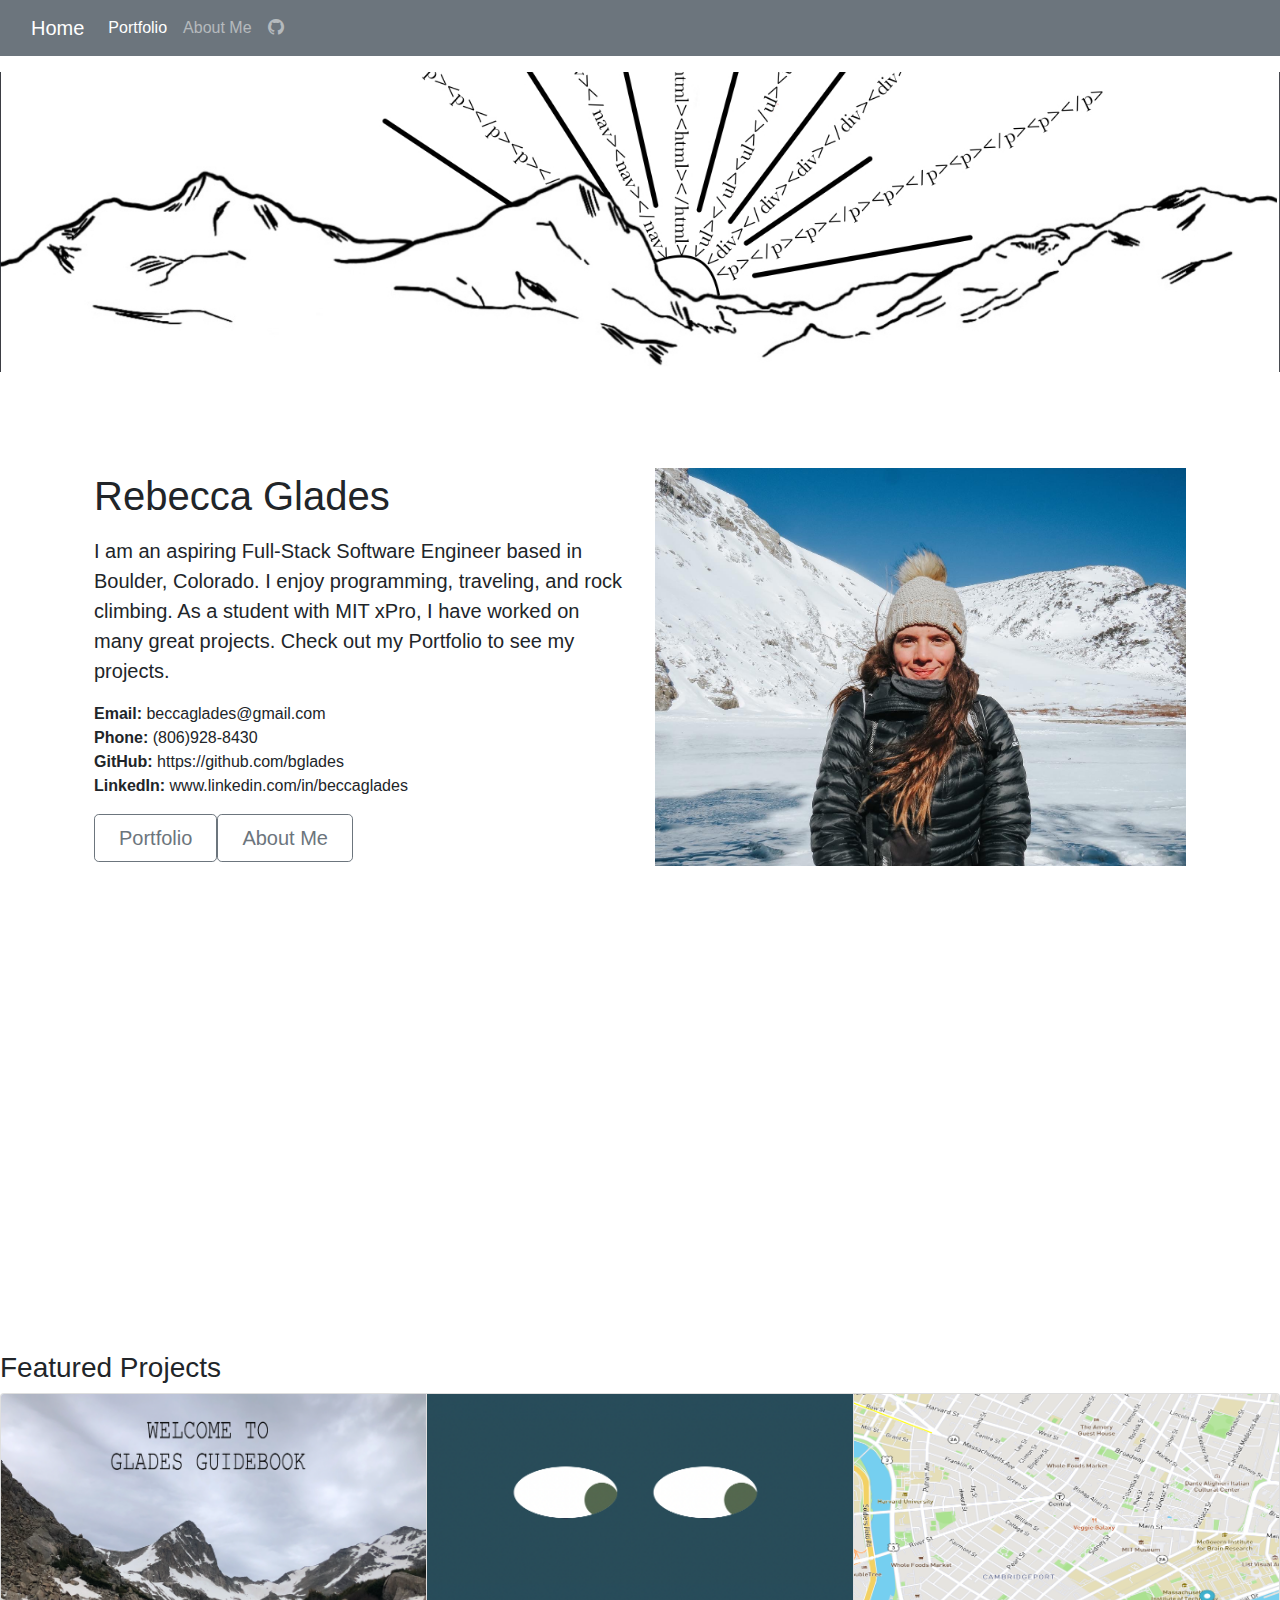
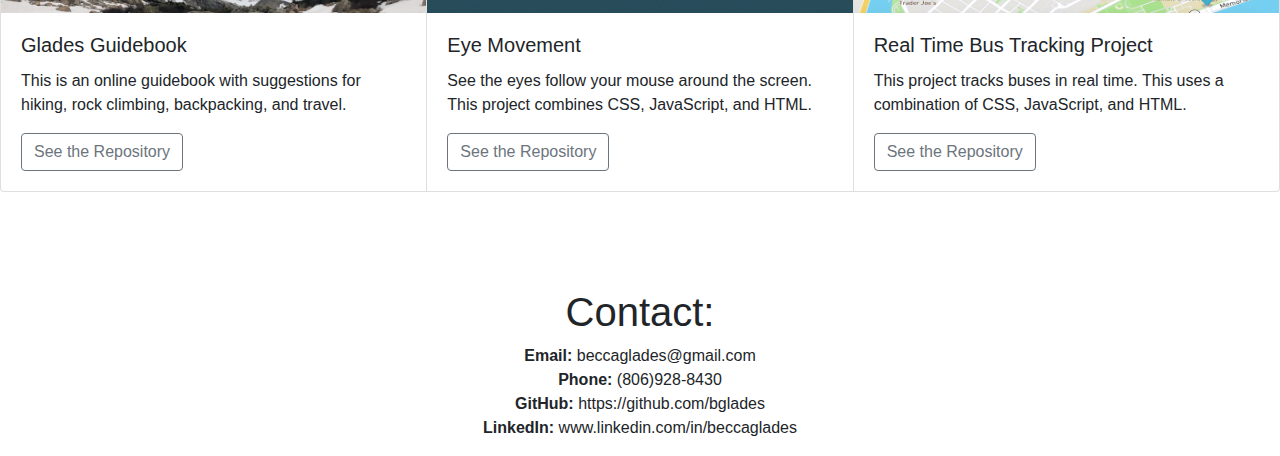
<file: index.html>
<!doctype html>
<html lang="en">
  <head>
    <!-- Required meta tags -->
    <meta charset="utf-8">
    <meta name="viewport" content="width=device-width, initial-scale=1, shrink-to-fit=no">

    <!-- Bootstrap CSS -->
    <link rel="stylesheet" href="https://cdn.jsdelivr.net/npm/bootstrap@4.3.1/dist/css/bootstrap.min.css" integrity="sha384-ggOyR0iXCbMQv3Xipma34MD+dH/1fQ784/j6cY/iJTQUOhcWr7x9JvoRxT2MZw1T" crossorigin="anonymous">
    <link rel="stylesheet" href="https://cdn.jsdelivr.net/npm/bootstrap-icons@1.8.3/font/bootstrap-icons.css">
    <link rel="stylesheet" href="index.css">
    <title>Rebecca's Portfolio</title>
  </head>
  <body>

    <!-- Optional JavaScript -->
    <!-- jQuery first, then Popper.js, then Bootstrap JS -->
    <script src="https://code.jquery.com/jquery-3.3.1.slim.min.js" integrity="sha384-q8i/X+965DzO0rT7abK41JStQIAqVgRVzpbzo5smXKp4YfRvH+8abtTE1Pi6jizo" crossorigin="anonymous"></script>
    <script src="https://cdn.jsdelivr.net/npm/popper.js@1.14.7/dist/umd/popper.min.js" integrity="sha384-UO2eT0CpHqdSJQ6hJty5KVphtPhzWj9WO1clHTMGa3JDZwrnQq4sF86dIHNDz0W1" crossorigin="anonymous"></script>
    <script src="https://cdn.jsdelivr.net/npm/bootstrap@4.3.1/dist/js/bootstrap.min.js" integrity="sha384-JjSmVgyd0p3pXB1rRibZUAYoIIy6OrQ6VrjIEaFf/nJGzIxFDsf4x0xIM+B07jRM" crossorigin="anonymous"></script>
   
    <nav class="navbar navbar-expand-lg navbar-dark bg-secondary">
      <div class="container-fluid">
        <a class="navbar-brand" href="index.html" target=”_blank”>Home</a>
        <button class="navbar-toggler" type="button" data-bs-toggle="collapse" data-bs-target="#navbarNav" aria-controls="navbarNav" aria-expanded="false" aria-label="Toggle navigation">
          <span class="navbar-toggler-icon"></span>
        </button>
        <div class="collapse navbar-collapse" id="navbarNav">
          <ul class="navbar-nav">
            <li class="nav-item">
              <a class="nav-link active" aria-current="page" href="mywork.html" target=”_blank”>Portfolio</a>
            </li>
            <li class="nav-item">
              <a class="nav-link" href="about.html" target=”_blank”>About Me</a>
            </li>
            <li class="nav-item">
              <a class="nav-link" href="https://github.com/bglades" target=”_blank”><i class="bi bi-github"></i></a>
            </li>
          </ul>
        </div>
      </div>
    </nav>
    <section id="hero">
      <div class="content">
          <p></p>
      </div>
  </div>
</section>
    <div class="container col-xxl-8 px-4 py-5">
      <div class="row flex-lg-row-reverse align-items-center g-5 py-5">
        <div class="col-10 col-sm-8 col-lg-6">
          <img src="PhotoMe.jpg" class="d-block mx-lg-auto img-fluid" alt="Photo of Rebecca" width="700" height="500" loading="lazy">
        </div>
        <div class="col-lg-6">
          <h1 class="display-5 fw-bold lh-1 mb-3">Rebecca Glades</h1>
          <p class="lead">I am an aspiring Full-Stack Software Engineer based in Boulder, Colorado. I enjoy programming, traveling, and rock climbing. As a student with MIT xPro, I have worked on many great projects. Check out my Portfolio to see my projects.  </p> <p>
            <strong>Email:</strong> beccaglades@gmail.com<br>
            <strong>Phone:</strong> (806)928-8430<br>
            <strong>GitHub:</strong> https://github.com/bglades<br>
            <strong>LinkedIn:</strong> www.linkedin.com/in/beccaglades<br>
          </p>
          <div class="d-grid gap-2 d-md-flex justify-content-md-start">
            <a href="mywork.html" target="_blank"><button class="btn btn-outline-secondary btn-lg px-4">Portfolio</button></a>
            <a href="about.html" target="_blank"><button type="button" class="btn btn-outline-secondary btn-lg px-4">About Me</button></a>
          </div>
        </div>
      </div>
    </div>
    
    <iframe width="560" height="315" src="https://www.youtube.com/embed/CK9a-sCTQ2I" title="YouTube video player" frameborder="0" allow="accelerometer; autoplay; clipboard-write; encrypted-media; gyroscope; picture-in-picture" allowfullscreen></iframe>


    <h3><br><br>Featured Projects</h3>
    <div class="card-group">
      <div class="card">
        <img src="gladesguidebook.jpg.png" class="card-img-top" alt="...">
        <div class="card-body">
          <h5 class="card-title">Glades Guidebook</h5>
          <p class="card-text">This is an online guidebook with suggestions for hiking, rock climbing, backpacking, and travel. </p>
          <a href="https://github.com/bglades/gladesguidebook.git" target="_blank"><button type="button" class="btn btn-outline-secondary">See the Repository</button></a>
        </div>
      </div>
      <div class="card">
        <img src="eyes.jpg.png" class="card-img-top" >
        <div class="card-body">
          <h5 class="card-title">Eye Movement</h5>
          <p class="card-text"> See the eyes follow your mouse around the screen. This project combines CSS, JavaScript, and HTML.</p>
          <a href="https://github.com/bglades/eyemovement.git" target="_blank"><button type="button" class="btn btn-outline-secondary">See the Repository</button></a>
        </div>
      </div>
      <div class="card">
        <img src="map.jpg.png" class="card-img-top" >
        <div class="card-body">
          <h5 class="card-title">Real Time Bus Tracking Project</h5>
          <p class="card-text">This project tracks buses in real time. This uses a combination of CSS, JavaScript, and HTML.</p>
          <a href="https://github.com/bglades/bustracker.git" target="_blank"><button type="button" class="btn btn-outline-secondary">See the Repository</button></a>
        </div>
      </div>
    </div>
   <!-- 21:9 aspect ratio -->



<div class="contact">
  <h1><br><br>Contact:</h1>
  <p>
    <strong>Email:</strong> beccaglades@gmail.com<br>
    <strong>Phone:</strong> (806)928-8430<br>
    <strong>GitHub:</strong> https://github.com/bglades<br>
    <strong>LinkedIn:</strong> www.linkedin.com/in/beccaglades<br>
  </p>
  </div>

    </body>
</html>
</file>
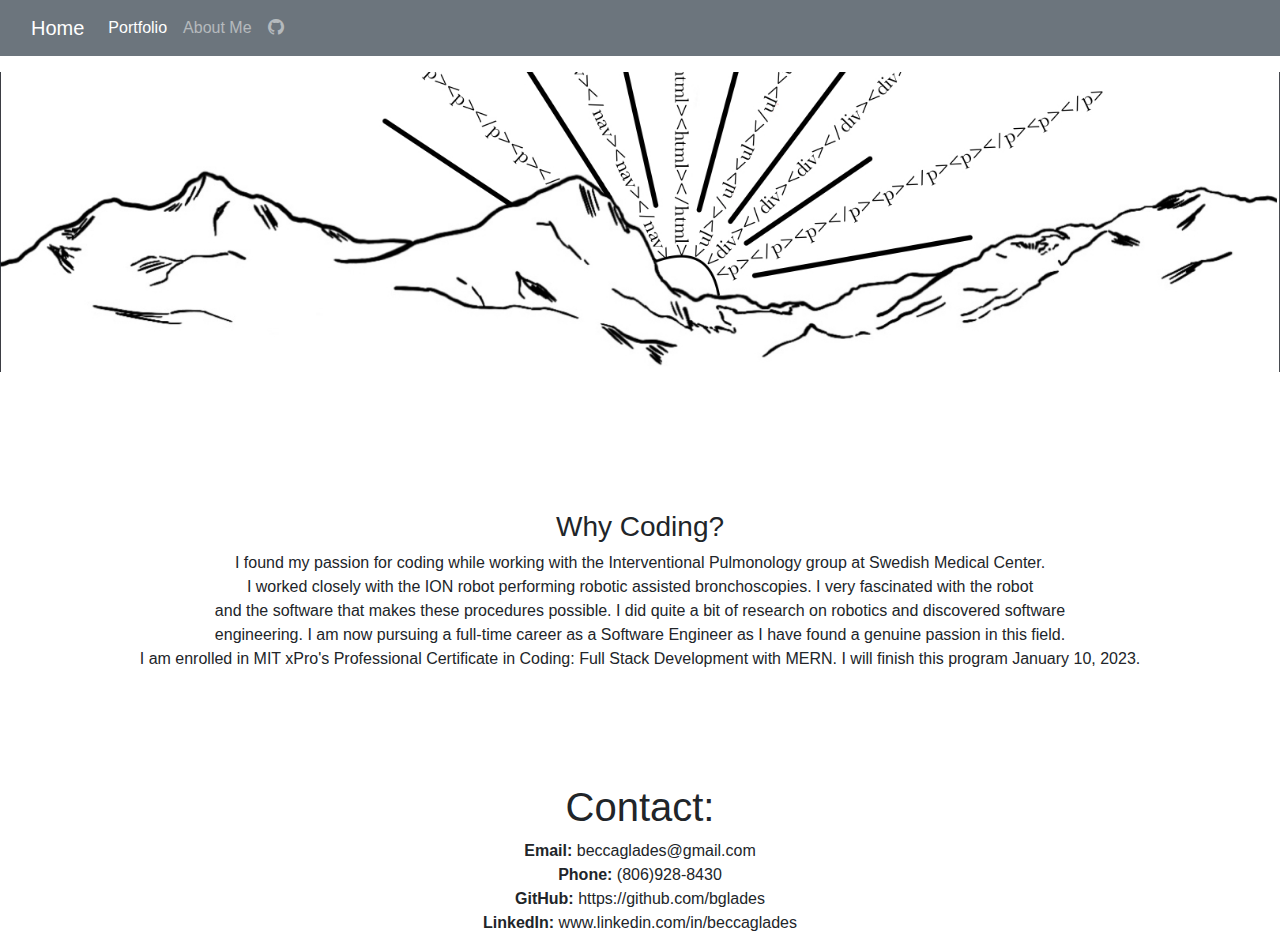
<file: about.html>
<!doctype html>
<html lang="en">
  <head>
    <!-- Required meta tags -->
    <meta charset="utf-8">
    <meta name="viewport" content="width=device-width, initial-scale=1, shrink-to-fit=no">

    <!-- Bootstrap CSS -->
    <link rel="stylesheet" href="https://cdn.jsdelivr.net/npm/bootstrap@4.3.1/dist/css/bootstrap.min.css" integrity="sha384-ggOyR0iXCbMQv3Xipma34MD+dH/1fQ784/j6cY/iJTQUOhcWr7x9JvoRxT2MZw1T" crossorigin="anonymous">
    <link rel="stylesheet" href="https://cdn.jsdelivr.net/npm/bootstrap-icons@1.8.3/font/bootstrap-icons.css">
    <link rel="stylesheet" href="about.css">
    <title>About Rebecca</title>
  </head>
  <body>

    <!-- Optional JavaScript -->
    <!-- jQuery first, then Popper.js, then Bootstrap JS -->
    <script src="https://code.jquery.com/jquery-3.3.1.slim.min.js" integrity="sha384-q8i/X+965DzO0rT7abK41JStQIAqVgRVzpbzo5smXKp4YfRvH+8abtTE1Pi6jizo" crossorigin="anonymous"></script>
    <script src="https://cdn.jsdelivr.net/npm/popper.js@1.14.7/dist/umd/popper.min.js" integrity="sha384-UO2eT0CpHqdSJQ6hJty5KVphtPhzWj9WO1clHTMGa3JDZwrnQq4sF86dIHNDz0W1" crossorigin="anonymous"></script>
    <script src="https://cdn.jsdelivr.net/npm/bootstrap@4.3.1/dist/js/bootstrap.min.js" integrity="sha384-JjSmVgyd0p3pXB1rRibZUAYoIIy6OrQ6VrjIEaFf/nJGzIxFDsf4x0xIM+B07jRM" crossorigin="anonymous"></script>
   
    <nav class="navbar navbar-expand-lg navbar-dark bg-secondary">
      <div class="container-fluid">
        <a class="navbar-brand" href="home.html" target=”_blank”>Home</a>
        <button class="navbar-toggler" type="button" data-bs-toggle="collapse" data-bs-target="#navbarNav" aria-controls="navbarNav" aria-expanded="false" aria-label="Toggle navigation">
          <span class="navbar-toggler-icon"></span>
        </button>
        <div class="collapse navbar-collapse" id="navbarNav">
          <ul class="navbar-nav">
            <li class="nav-item">
              <a class="nav-link active" aria-current="page" href="mywork.html" target=”_blank”>Portfolio</a>
            </li>
            <li class="nav-item">
              <a class="nav-link" href="about.html" target=”_blank”>About Me</a>
            </li>
            <li class="nav-item">
                <a class="nav-link" href="https://github.com/bglades" target=”_blank”><i class="bi bi-github"></i></a>
            </li>
        </ul>
        </div>
      </div>
    </nav>
    <section id="hero">
          <div class="content">
              <p></p>
          </div>
      </div>
  </section>
    <div class="aboutme">
      <h1><br><br></h1>
      <h3><br>Why Coding?</h3>
      <p>I found my passion for coding while working with the Interventional Pulmonology group at Swedish Medical Center. <br>I worked closely with the ION robot performing robotic assisted bronchoscopies. I very fascinated with the robot<br> and the software that makes these procedures possible. I did quite a bit of research on robotics and discovered software<br> engineering. I am now pursuing a full-time career as a Software Engineer as I have found a genuine passion in this field.<br> I am enrolled in MIT xPro's Professional Certificate in Coding: Full Stack Development with MERN. I will finish this program January 10, 2023. </p>

    </div>
    <div class="contact">
    <h1><br><br>Contact:</h1>
    <p>
      <strong>Email:</strong> beccaglades@gmail.com<br>
      <strong>Phone:</strong> (806)928-8430<br>
      <strong>GitHub:</strong> https://github.com/bglades<br>
      <strong>LinkedIn:</strong> www.linkedin.com/in/beccaglades<br>
    </p>
    </div>

  </body>
</html>
</file>
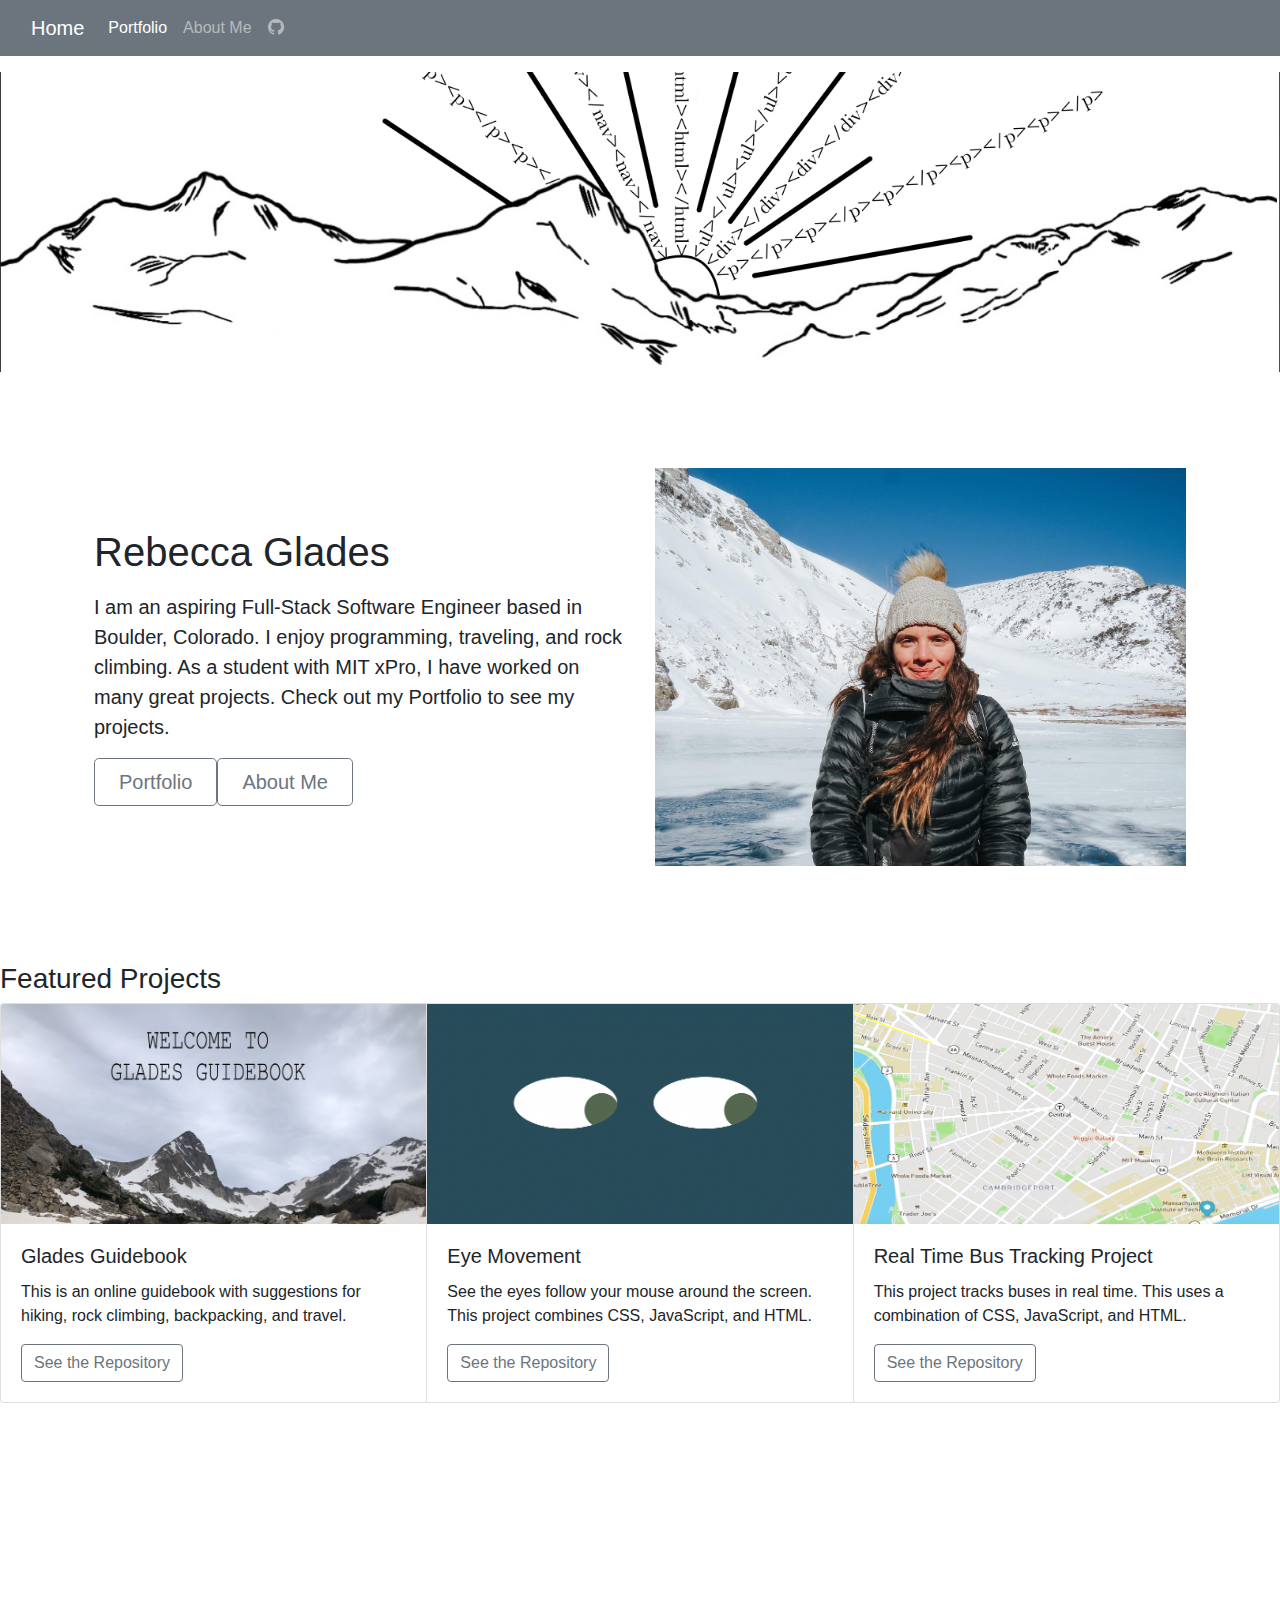
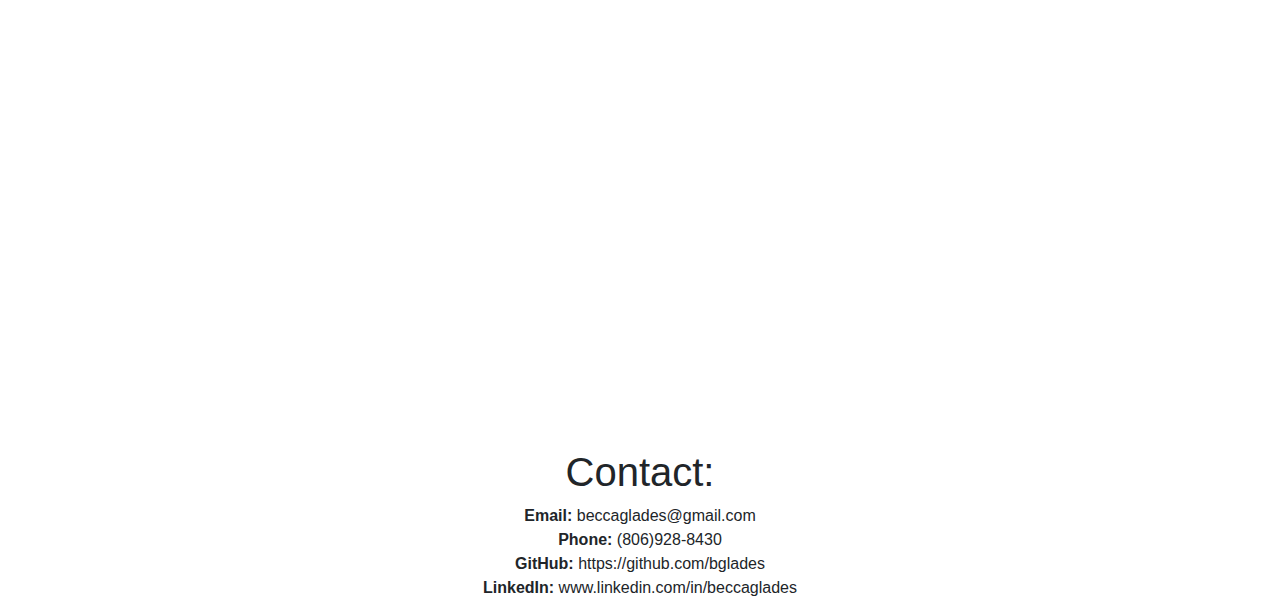
<file: home.html>
<!doctype html>
<html lang="en">
  <head>
    <!-- Required meta tags -->
    <meta charset="utf-8">
    <meta name="viewport" content="width=device-width, initial-scale=1, shrink-to-fit=no">

    <!-- Bootstrap CSS -->
    <link rel="stylesheet" href="https://cdn.jsdelivr.net/npm/bootstrap@4.3.1/dist/css/bootstrap.min.css" integrity="sha384-ggOyR0iXCbMQv3Xipma34MD+dH/1fQ784/j6cY/iJTQUOhcWr7x9JvoRxT2MZw1T" crossorigin="anonymous">
    <link rel="stylesheet" href="https://cdn.jsdelivr.net/npm/bootstrap-icons@1.8.3/font/bootstrap-icons.css">
    <link rel="stylesheet" href="index.css">
    <title>Rebecca's Portfolio</title>
  </head>
  <body>

    <!-- Optional JavaScript -->
    <!-- jQuery first, then Popper.js, then Bootstrap JS -->
    <script src="https://code.jquery.com/jquery-3.3.1.slim.min.js" integrity="sha384-q8i/X+965DzO0rT7abK41JStQIAqVgRVzpbzo5smXKp4YfRvH+8abtTE1Pi6jizo" crossorigin="anonymous"></script>
    <script src="https://cdn.jsdelivr.net/npm/popper.js@1.14.7/dist/umd/popper.min.js" integrity="sha384-UO2eT0CpHqdSJQ6hJty5KVphtPhzWj9WO1clHTMGa3JDZwrnQq4sF86dIHNDz0W1" crossorigin="anonymous"></script>
    <script src="https://cdn.jsdelivr.net/npm/bootstrap@4.3.1/dist/js/bootstrap.min.js" integrity="sha384-JjSmVgyd0p3pXB1rRibZUAYoIIy6OrQ6VrjIEaFf/nJGzIxFDsf4x0xIM+B07jRM" crossorigin="anonymous"></script>
   
    <nav class="navbar navbar-expand-lg navbar-dark bg-secondary">
      <div class="container-fluid">
        <a class="navbar-brand" href="index.css" target=”_blank”>Home</a>
        <button class="navbar-toggler" type="button" data-bs-toggle="collapse" data-bs-target="#navbarNav" aria-controls="navbarNav" aria-expanded="false" aria-label="Toggle navigation">
          <span class="navbar-toggler-icon"></span>
        </button>
        <div class="collapse navbar-collapse" id="navbarNav">
          <ul class="navbar-nav">
            <li class="nav-item">
              <a class="nav-link active" aria-current="page" href="mywork.html" target=”_blank”>Portfolio</a>
            </li>
            <li class="nav-item">
              <a class="nav-link" href="about.html" target=”_blank”>About Me</a>
            </li>
            <li class="nav-item">
              <a class="nav-link" href="https://github.com/bglades" target=”_blank”><i class="bi bi-github"></i></a>
            </li>
          </ul>
        </div>
      </div>
    </nav>
    <section id="hero">
      <div class="content">
          <p></p>
      </div>
  </div>
</section>
    <div class="container col-xxl-8 px-4 py-5">
      <div class="row flex-lg-row-reverse align-items-center g-5 py-5">
        <div class="col-10 col-sm-8 col-lg-6">
          <img src="PhotoMe.jpg" class="d-block mx-lg-auto img-fluid" alt="Photo of Rebecca" width="700" height="500" loading="lazy">
        </div>
        <div class="col-lg-6">
          <h1 class="display-5 fw-bold lh-1 mb-3">Rebecca Glades</h1>
          <p class="lead">I am an aspiring Full-Stack Software Engineer based in Boulder, Colorado. I enjoy programming, traveling, and rock climbing. As a student with MIT xPro, I have worked on many great projects. Check out my Portfolio to see my projects. </p>
          <div class="d-grid gap-2 d-md-flex justify-content-md-start">
            <a href="mywork.html" target="_blank"><button class="btn btn-outline-secondary btn-lg px-4">Portfolio</button></a>
            <a href="about.html" target="_blank"><button type="button" class="btn btn-outline-secondary btn-lg px-4">About Me</button></a>
          </div>
        </div>
      </div>
    </div>

    <h3>Featured Projects</h3>
    <div class="card-group">
      <div class="card">
        <img src="gladesguidebook.jpg.png" class="card-img-top" alt="...">
        <div class="card-body">
          <h5 class="card-title">Glades Guidebook</h5>
          <p class="card-text">This is an online guidebook with suggestions for hiking, rock climbing, backpacking, and travel. </p>
          <a href="https://github.com/bglades/gladesguidebook.git" target="_blank"><button type="button" class="btn btn-outline-secondary">See the Repository</button></a>
        </div>
      </div>
      <div class="card">
        <img src="eyes.jpg.png" class="card-img-top" >
        <div class="card-body">
          <h5 class="card-title">Eye Movement</h5>
          <p class="card-text"> See the eyes follow your mouse around the screen. This project combines CSS, JavaScript, and HTML.</p>
          <a href="https://github.com/bglades/eyemovement.git" target="_blank"><button type="button" class="btn btn-outline-secondary">See the Repository</button></a>
        </div>
      </div>
      <div class="card">
        <img src="map.jpg.png" class="card-img-top" >
        <div class="card-body">
          <h5 class="card-title">Real Time Bus Tracking Project</h5>
          <p class="card-text">This project tracks buses in real time. This uses a combination of CSS, JavaScript, and HTML.</p>
          <a href="https://github.com/bglades/bustracker.git" target="_blank"><button type="button" class="btn btn-outline-secondary">See the Repository</button></a>
        </div>
      </div>
    </div>
   <!-- 21:9 aspect ratio -->
   <div class="embed-responsive embed-responsive-21by9">
    <iframe class="embed-responsive-item" src="https://youtu.be/CK9a-sCTQ2I" allowfullscreen></iframe>
  </div>
  
</div>

<div class="contact">
  <h1><br><br>Contact:</h1>
  <p>
    <strong>Email:</strong> beccaglades@gmail.com<br>
    <strong>Phone:</strong> (806)928-8430<br>
    <strong>GitHub:</strong> https://github.com/bglades<br>
    <strong>LinkedIn:</strong> www.linkedin.com/in/beccaglades<br>
  </p>
  </div>

    </body>
</html>
</file>
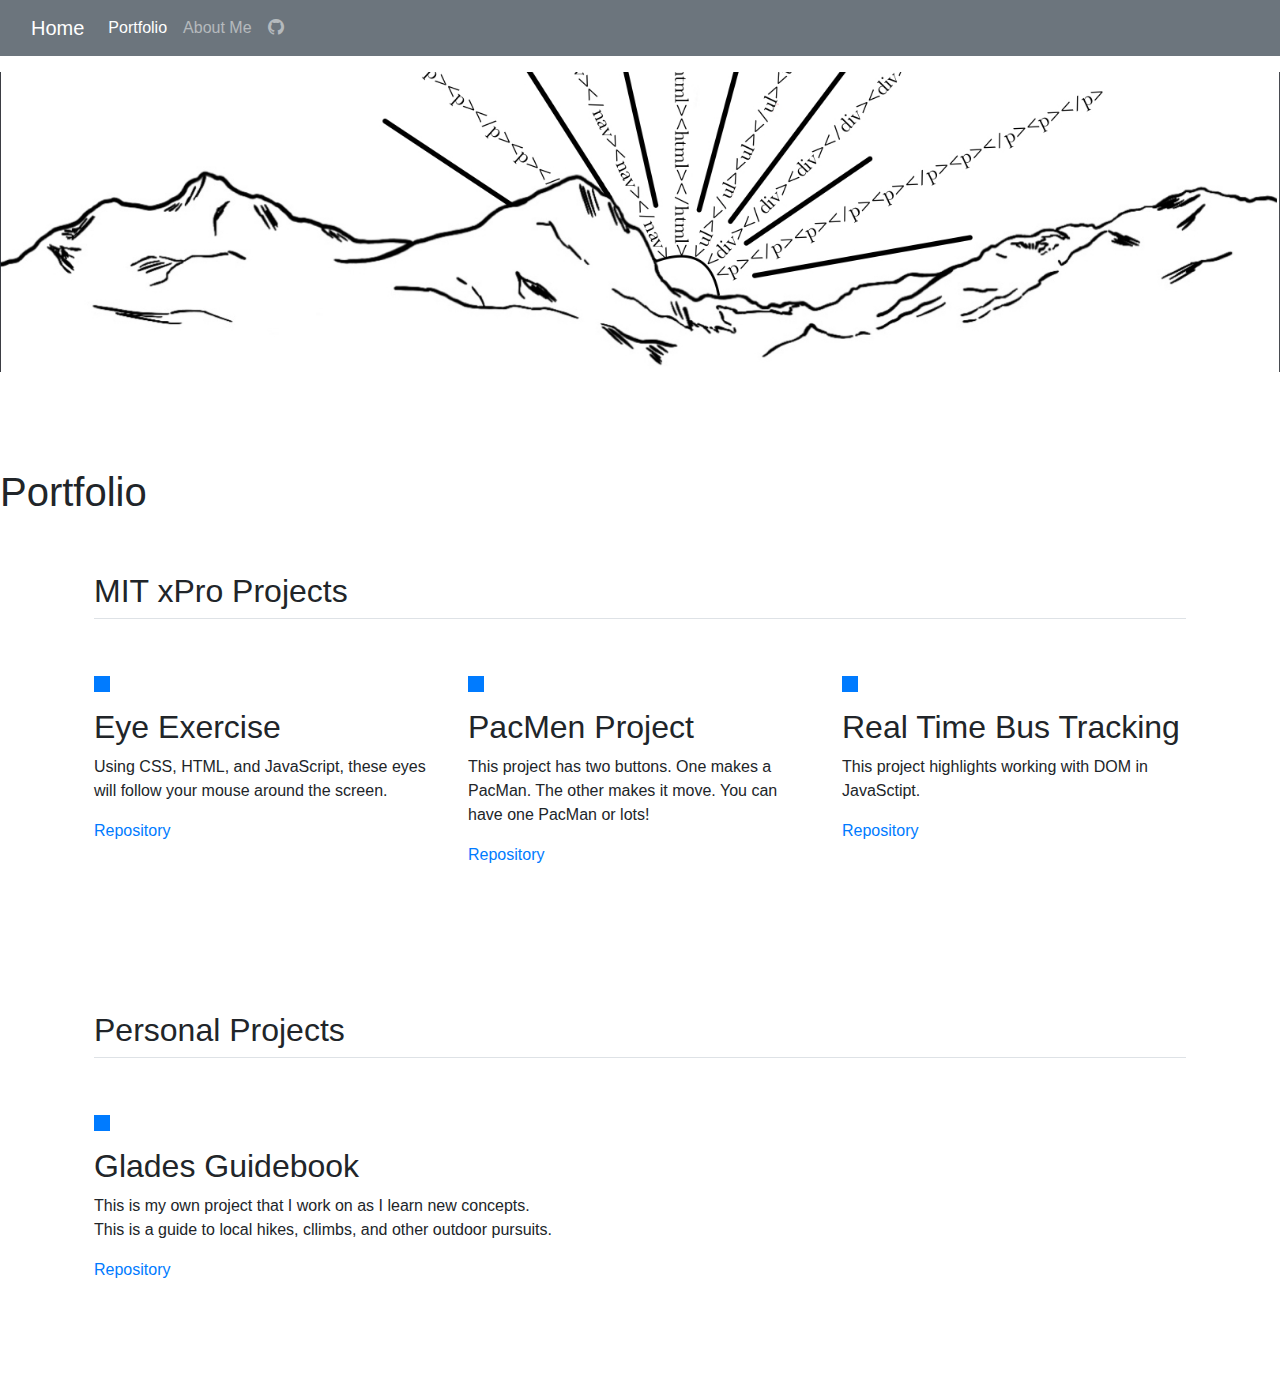
<file: mywork.html>
<!doctype html>
<html lang="en">
  <head>
    <!-- Required meta tags -->
    <meta charset="utf-8">
    <meta name="viewport" content="width=device-width, initial-scale=1, shrink-to-fit=no">

    <!-- Bootstrap CSS -->
    <link rel="stylesheet" href="https://cdn.jsdelivr.net/npm/bootstrap@4.3.1/dist/css/bootstrap.min.css" integrity="sha384-ggOyR0iXCbMQv3Xipma34MD+dH/1fQ784/j6cY/iJTQUOhcWr7x9JvoRxT2MZw1T" crossorigin="anonymous">
    <link rel="stylesheet" href="https://cdn.jsdelivr.net/npm/bootstrap-icons@1.8.3/font/bootstrap-icons.css">
    <link rel="stylesheet" href="mywork.css">
    <title>Rebecca's Portfolio</title>
  </head>
  <body>

    <!-- Optional JavaScript -->
    <!-- jQuery first, then Popper.js, then Bootstrap JS -->
    <script src="https://code.jquery.com/jquery-3.3.1.slim.min.js" integrity="sha384-q8i/X+965DzO0rT7abK41JStQIAqVgRVzpbzo5smXKp4YfRvH+8abtTE1Pi6jizo" crossorigin="anonymous"></script>
    <script src="https://cdn.jsdelivr.net/npm/popper.js@1.14.7/dist/umd/popper.min.js" integrity="sha384-UO2eT0CpHqdSJQ6hJty5KVphtPhzWj9WO1clHTMGa3JDZwrnQq4sF86dIHNDz0W1" crossorigin="anonymous"></script>
    <script src="https://cdn.jsdelivr.net/npm/bootstrap@4.3.1/dist/js/bootstrap.min.js" integrity="sha384-JjSmVgyd0p3pXB1rRibZUAYoIIy6OrQ6VrjIEaFf/nJGzIxFDsf4x0xIM+B07jRM" crossorigin="anonymous"></script>
   
    <nav class="navbar navbar-expand-lg navbar-dark bg-secondary">
      <div class="container-fluid">
        <a class="navbar-brand" href="index.html" target=”_blank”>Home</a>
        <button class="navbar-toggler" type="button" data-bs-toggle="collapse" data-bs-target="#navbarNav" aria-controls="navbarNav" aria-expanded="false" aria-label="Toggle navigation">
          <span class="navbar-toggler-icon"></span>
        </button>
        <div class="collapse navbar-collapse" id="navbarNav">
          <ul class="navbar-nav">
            <li class="nav-item">
              <a class="nav-link active" aria-current="page" href="mywork.html" target=”_blank”>Portfolio</a>
            </li>
            <li class="nav-item">
              <a class="nav-link" href="about.html" target=”_blank”>About Me</a>
            </li>
            <li class="nav-item">
                <a class="nav-link" href="https://github.com/bglades" target=”_blank”><i class="bi bi-github"></i></a>
            </li>
          </ul>
        </div>
      </div>
    </nav>
    <section id="hero">
      <div class="content">
          <p></p>
      </div>
  </div>
</section>
    <h1 class="visually-hidden"><br><br>Portfolio</h1>

    <div class="container px-4 py-5" id="featured-3">
      <h2 class="pb-2 border-bottom">MIT xPro Projects</h2>
      <div class="row g-4 py-5 row-cols-1 row-cols-lg-3">
        <div class="feature col">
          <div class="feature-icon d-inline-flex align-items-center justify-content-center bg-primary bg-gradient text-white fs-2 mb-3">
            <svg class="bi" width="1em" height="1em"><use xlink:href="#collection"/></svg>
          </div>
          <h2>Eye Exercise </h2>
          <p>Using CSS, HTML, and JavaScript, these eyes will follow your mouse around the screen.</p>
          <a href="https://github.com/bglades/eyemovement.git" target="_blank" class="icon-link d-inline-flex align-items-center">
            Repository
            <svg class="bi" width="1em" height="1em"><use xlink:href="#chevron-right"/></svg>
          </a>
        </div>
        <div class="feature col">
          <div class="feature-icon d-inline-flex align-items-center justify-content-center bg-primary bg-gradient text-white fs-2 mb-3">
            <svg class="bi" width="1em" height="1em"><use xlink:href="#people-circle"/></svg>
          </div>
          <h2>PacMen Project</h2>
          <p>This project has two buttons. One makes a PacMan. The other makes it move. You can have one PacMan or lots!</p>
          <a href="https://github.com/bglades/pacmen.git" class="icon-link d-inline-flex align-items-center">
            Repository
            <svg class="bi" width="1em" height="1em"><use xlink:href="#chevron-right"/></svg>
          </a>
        </div>
        <div class="feature col">
          <div class="feature-icon d-inline-flex align-items-center justify-content-center bg-primary bg-gradient text-white fs-2 mb-3">
            <svg class="bi" width="1em" height="1em"><use xlink:href="#toggles2"/></svg>
          </div>
          <h2>Real Time Bus Tracking</h2>
          <p>This project highlights working with DOM in JavaSctipt.</p>
          <a href="https://github.com/bglades/bustracker.git" class="icon-link d-inline-flex align-items-center">
            Repository
            <svg class="bi" width="1em" height="1em"><use xlink:href="#chevron-right"/></svg>
          </a>
        </div>
      </div>
    </div>
  
    <div class="container px-4 py-5" id="featured-3">
        <h2 class="pb-2 border-bottom">Personal Projects</h2>
        <div class="row g-4 py-5 row-cols-1 row-cols-lg-3">
          <div class="feature col">
            <div class="feature-icon d-inline-flex align-items-center justify-content-center bg-primary bg-gradient text-white fs-2 mb-3">
              <svg class="bi" width="1em" height="1em"><use xlink:href="#collection"/></svg>
            </div>
            <h2>Glades Guidebook </h2>
            <p>This is my own project that I work on as I learn new concepts. <br>This is a guide to local hikes, cllimbs, and other outdoor pursuits.</p>
            <a href="https://github.com/bglades/gladesguidebook.git" class="icon-link d-inline-flex align-items-center">
              Repository
              <svg class="bi" width="1em" height="1em"><use xlink:href="#chevron-right"/></svg>
            </a>
          </div>
        </div>
      </div>
    
  </body>
</html>
</file>
<file: index.css>
#hero {
    font-family:'Courier New', Courier, monospace;
    background-image: url(htmlmtn2.jpg);
    height: 300px;
    background-size: cover;
    color: black;
    
}
#hero h1{
    margin: 0;
    font-family:'Lucida Sans', 'Lucida Sans Regular', 'Lucida Grande', 'Lucida Sans Unicode', Geneva, Verdana, sans-serif;
    text-transform: uppercase;
    font-size: 2rem;
    font-weight: 50px;
}
.content{
    text-align: center;
    font-size: 4rem;
    margin-top: 600px;
    font-weight: 800px;
    text-transform: uppercase;
    max-width: 900px;
    margin: 0 auto;
}
.contact {
    text-align: center;
}
</file>
<file: about.css>
#hero {
    font-family:'Courier New', Courier, monospace;
    background-image: url(htmlmtn2.jpg);
    height: 300px;
    background-size: cover;
    color: black;
    
}
#hero h1{
    margin: 0;
    font-family:'Lucida Sans', 'Lucida Sans Regular', 'Lucida Grande', 'Lucida Sans Unicode', Geneva, Verdana, sans-serif;
    text-transform: uppercase;
    font-size: 2rem;
    font-weight: 50px;
}
.content{
    text-align: center;
    font-size: 4rem;
    margin-top: 600px;
    font-weight: 800px;
    text-transform: uppercase;
    max-width: 900px;
    margin: 0 auto;
}
.aboutme {
    text-align: center;
}
.contact {
    text-align: center;
}
</file>
<file: mywork.css>
#hero {
    font-family:'Courier New', Courier, monospace;
    background-image: url(htmlmtn2.jpg);
    height: 300px;
    background-size: cover;
    color: black;
    
}
#hero h1{
    margin: 0;
    font-family:'Lucida Sans', 'Lucida Sans Regular', 'Lucida Grande', 'Lucida Sans Unicode', Geneva, Verdana, sans-serif;
    text-transform: uppercase;
    font-size: 2rem;
    font-weight: 50px;
}
.content{
    text-align: center;
    font-size: 4rem;
    margin-top: 600px;
    font-weight: 800px;
    text-transform: uppercase;
    max-width: 900px;
    margin: 0 auto;
}
</file>
